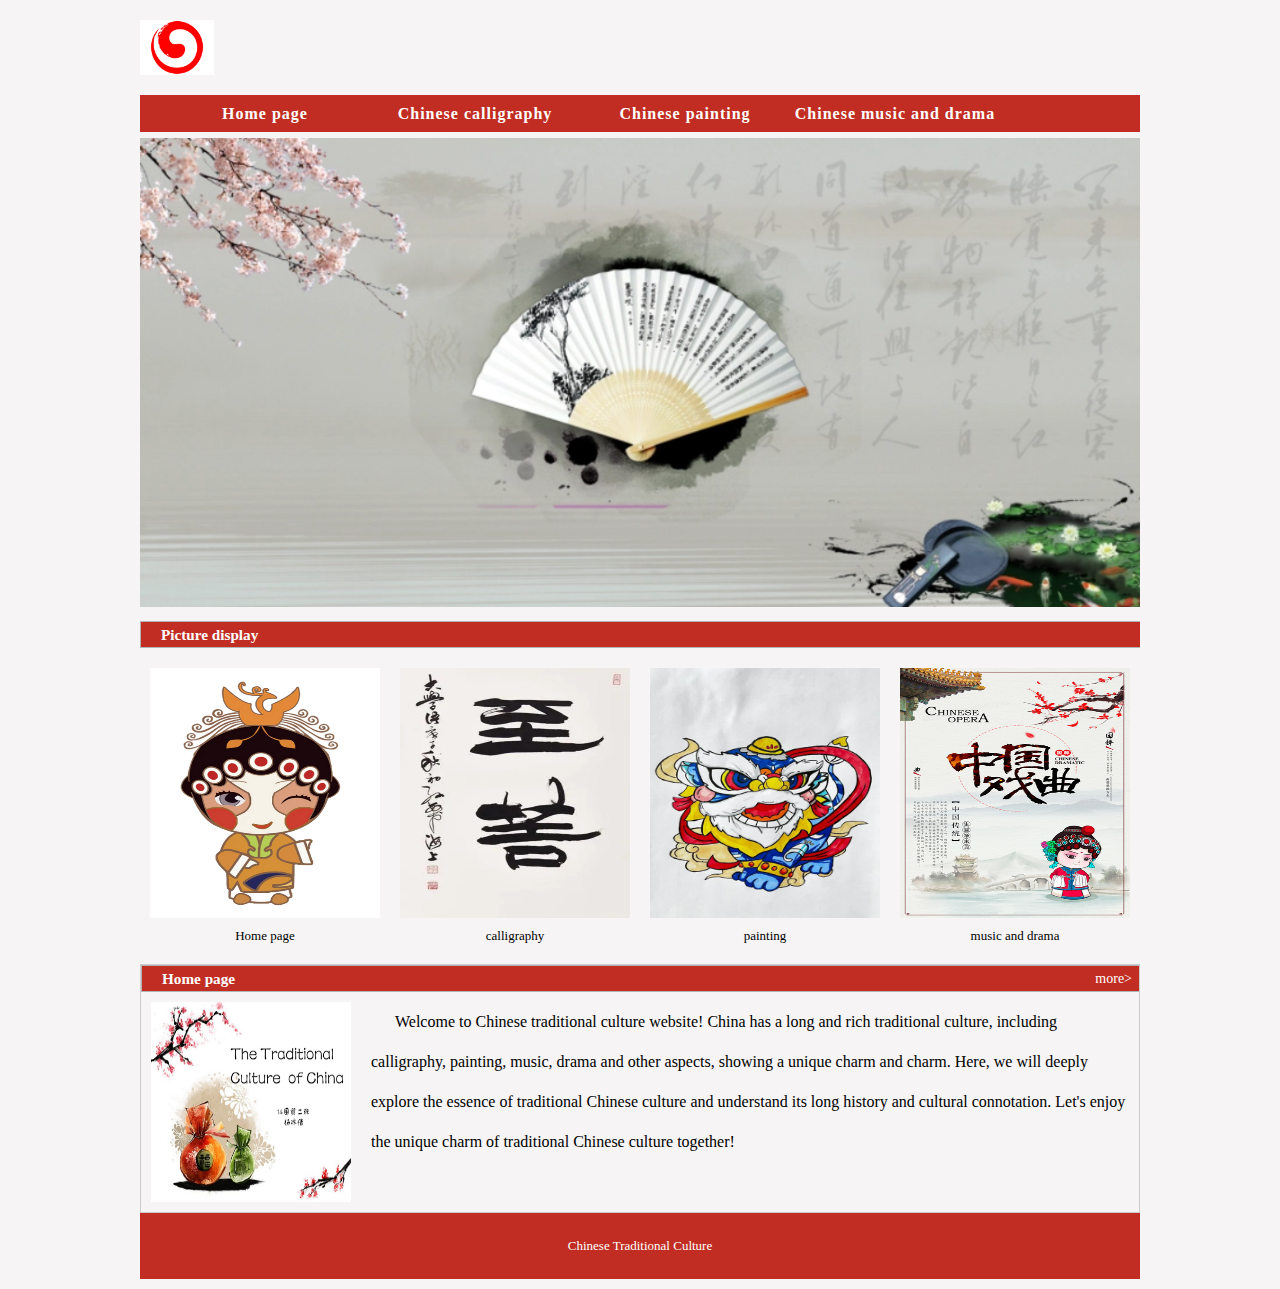
<file: index.html>
<!DOCTYPE html>
<html>

<head>
    <meta charset="UTF-8">
    <title>Home page</title>
    <link rel="stylesheet" href="style.css" />
</head>

<body>
    <div class="header">
        <div class="top">
            <img src="logo.png" class="logo" height="55px">
        </div>
        <div class="nav">
            <ul>
                <li><a href="index.html">Home page</a></li>
                <li><a href="page1.html">Chinese calligraphy </a></li>
                <li><a href="page2.html">Chinese painting</a></li>
                <li><a href="page3.html">Chinese music and drama</a></li>
            </ul>
        </div>
    </div>
    <div class="banner">
        <img src="banner.png" alt="">
    </div>
    <div class="content">

        <div class="cont_con">
            <div class="pic_show">
                <div class="title">
                    <h3>Picture display</h3>
                </div>
                <ul>
                    <li>
                        <a href="#"><img src="img4.png" />Home page</a>
                    </li>
                    <li>
                        <a href="#"><img src="img1.png" /> calligraphy</a>
                    </li>
                    <li>
                        <a href="#"><img src="img2.png" />painting</a>
                    </li>
                    <li>
                        <a href="#"><img src="img3.png" />music and drama</a>
                    </li>
                </ul>
            </div>
            <div class="jianjie">
                <div class="title">
                    <h3>Home page</h3>
                    <a href="" class="more">more></a>
                </div>
                <div class="box">
                    <img src="img5.png">
                    <p>Welcome to Chinese traditional culture website! China has a long and rich traditional culture,
                        including calligraphy, painting, music, drama and other aspects, showing a unique charm and
                        charm. Here, we will deeply explore the essence of traditional Chinese culture and understand
                        its long history and cultural connotation. Let's enjoy the unique charm of traditional Chinese
                        culture together!
                    </p>
                </div>
            </div>
        </div>
        <div class="footer">
            <div class="copyright">
                <p>Chinese Traditional Culture</p>
            </div>
        </div>
    </div>

</body>

</html>
</file>
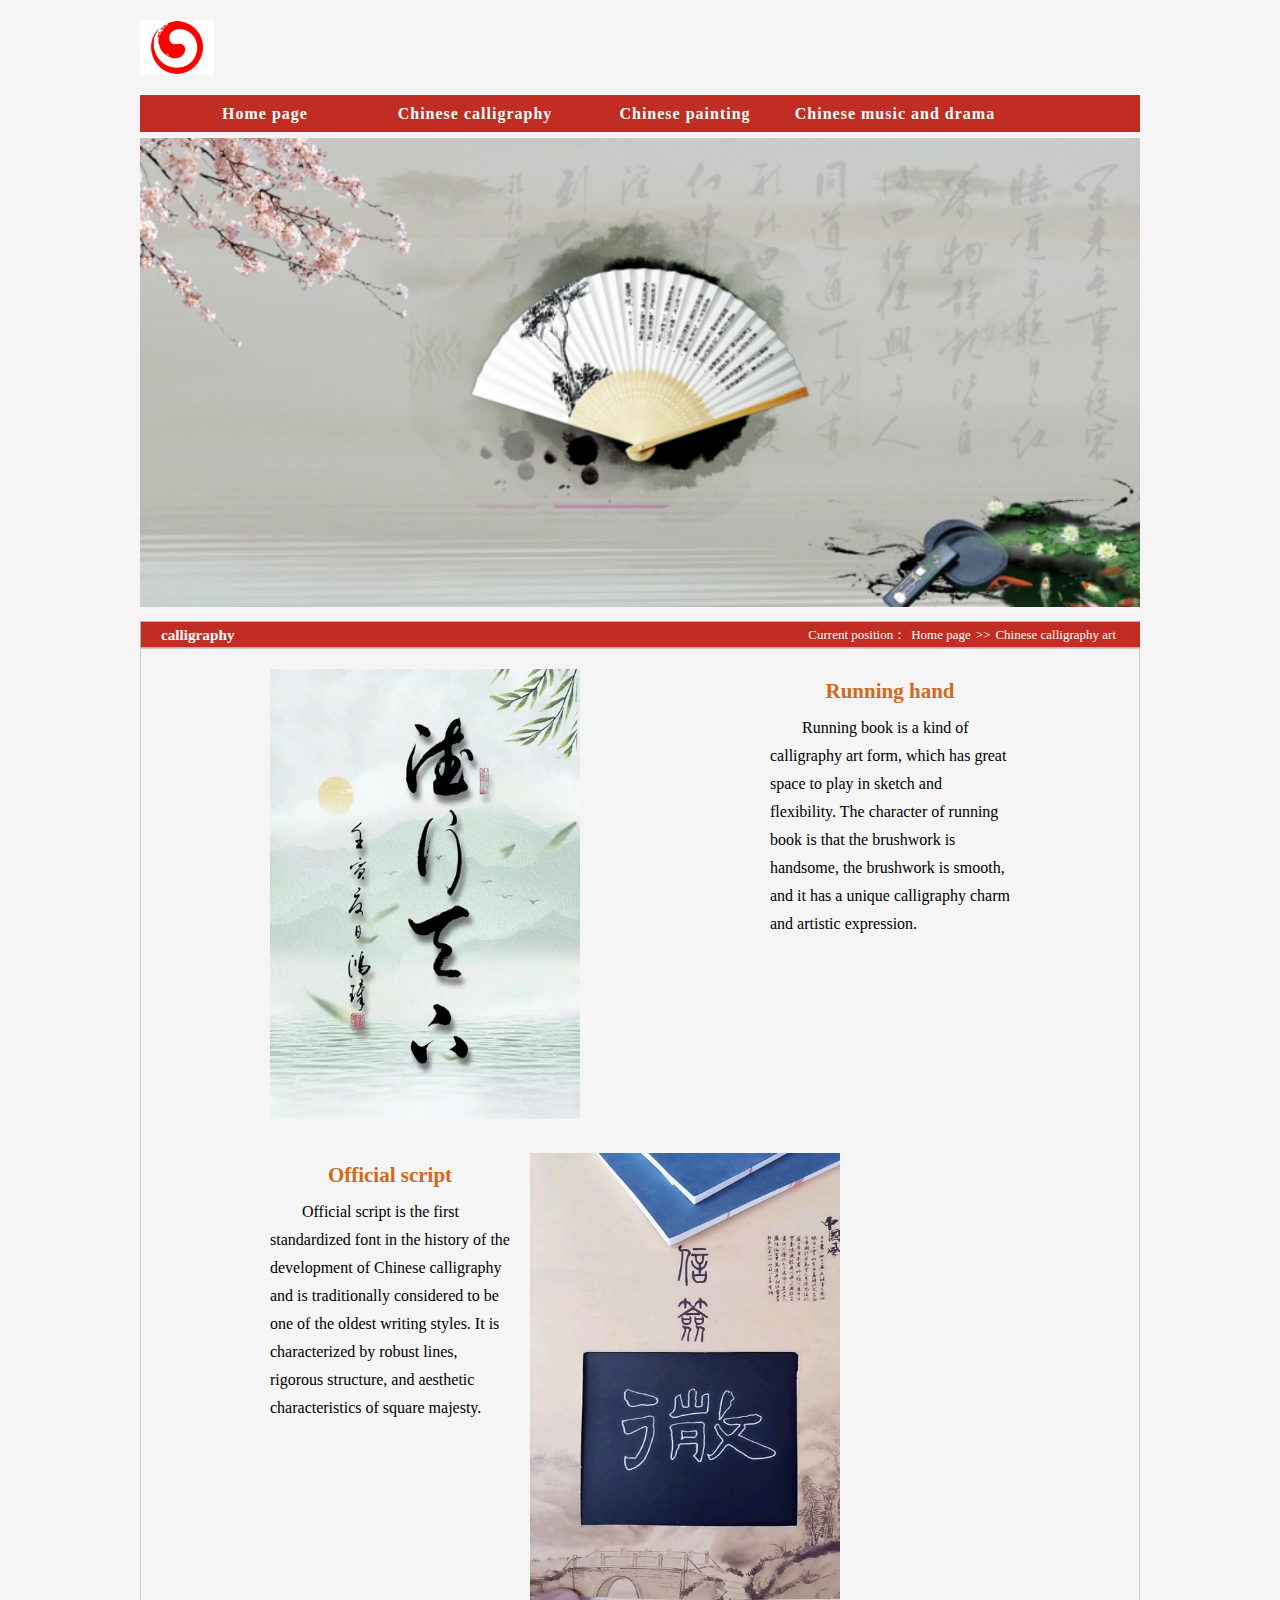
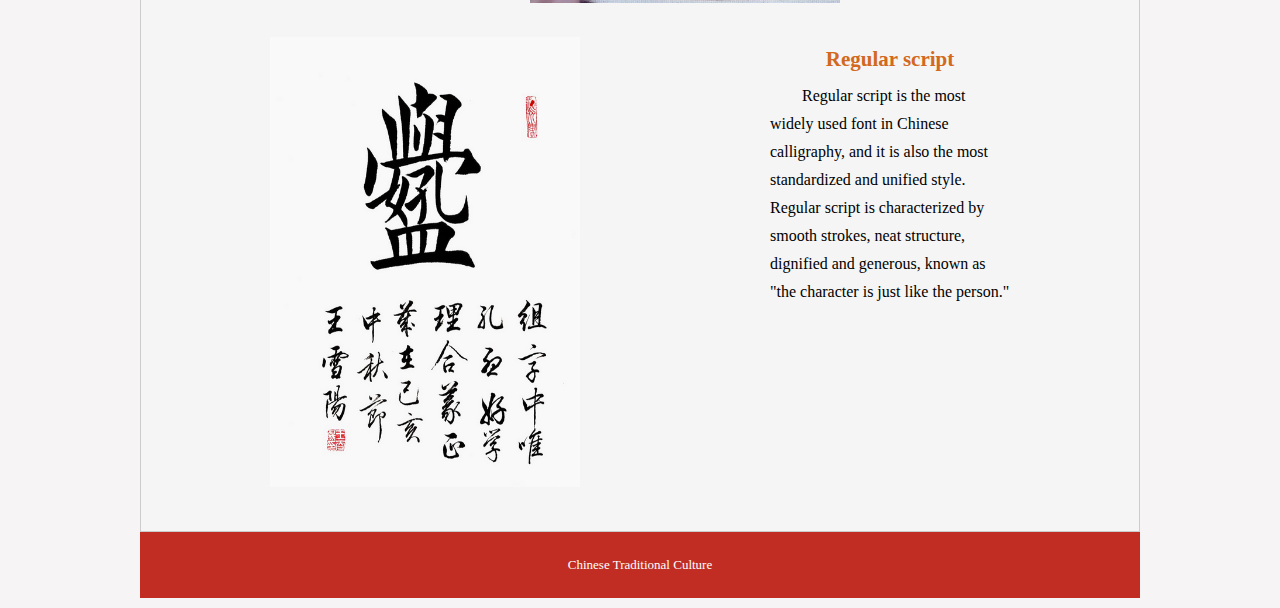
<file: page1.html>
<!DOCTYPE html>
<html>

<head>
    <meta charset="UTF-8">
    <title>Chinese calligraphy</title>
    <link rel="stylesheet" href="style.css" />
</head>

<body>
    <div class="header">
        <div class="top">
            <img src="logo.png" class="logo" height="55px">
        </div>
        <div class="nav">
            <ul>
                <li><a href="index.html">Home page</a></li>
                <li><a href="page1.html">Chinese calligraphy </a></li>
                <li><a href="page2.html">Chinese painting</a></li>
                <li><a href="page3.html">Chinese music and drama</a></li>
            </ul>
        </div>
    </div>
    <div class="banner">
        <img src="banner.png" alt="">
    </div>
    <div class="content">
        <!-- <div class="sidebar">
           xxx
        </div> -->
        <div class="cont_con">
            <div class="jieshao">
                <div class="title">
                    <h3>calligraphy</h3>
                    <p>Current position：<a href="index.html">Home page</a>&gt;&gt;<a href="page1.html">Chinese
                            calligraphy art</a></p>
                </div>
                <div class="tuwen">
                    <div class="spirit">
                        <ul class="spleft">
                            <li>
                                <img src="title1.png" alt="">
                            </li>
                        </ul>
                        <ul class="spright">
                            <li>
                                <h4>Running hand</h4>
                            </li>
                            <li>
                                <p>
                                    Running book is a kind of calligraphy art form, which has great space to play in
                                    sketch and flexibility. The character of running book is that the brushwork is
                                    handsome, the brushwork is smooth, and it has a unique calligraphy charm and
                                    artistic expression.
                                </p>
                            </li>
                        </ul>
                    </div>
                    <div class="spirit">
                        <ul class="spright">
                            <li>
                                <h4>Official script</h4>
                            </li>
                            <li>
                                <p>
                                    Official script is the first standardized font in the history of the development of
                                    Chinese calligraphy and is traditionally considered to be one of the oldest writing
                                    styles. It is characterized by robust lines, rigorous structure, and aesthetic
                                    characteristics of square majesty.
                                </p>
                            </li>
                        </ul>
                        <ul class="spleft">
                            <li>
                                <img src="title2.png" alt="">
                            </li>
                        </ul>
                    </div>
                    <div class="spirit">
                        <ul class="spleft">
                            <li>
                                <img src="title3.png" alt="">
                            </li>
                        </ul>
                        <ul class="spright">
                            <li>
                                <h4>Regular script</h4>
                            </li>
                            <li>
                                <p>
                                    Regular script is the most widely used font in Chinese calligraphy, and it is also
                                    the most standardized and unified style. Regular script is characterized by smooth
                                    strokes, neat structure, dignified and generous, known as "the character is just
                                    like the person."
                                </p>
                            </li>
                        </ul>
                    </div>

                </div>
            </div>
        </div>

        <div class="footer">
            <div class="copyright">
                <p>Chinese Traditional Culture</p>
            </div>
        </div>


</body>

</html>
</file>
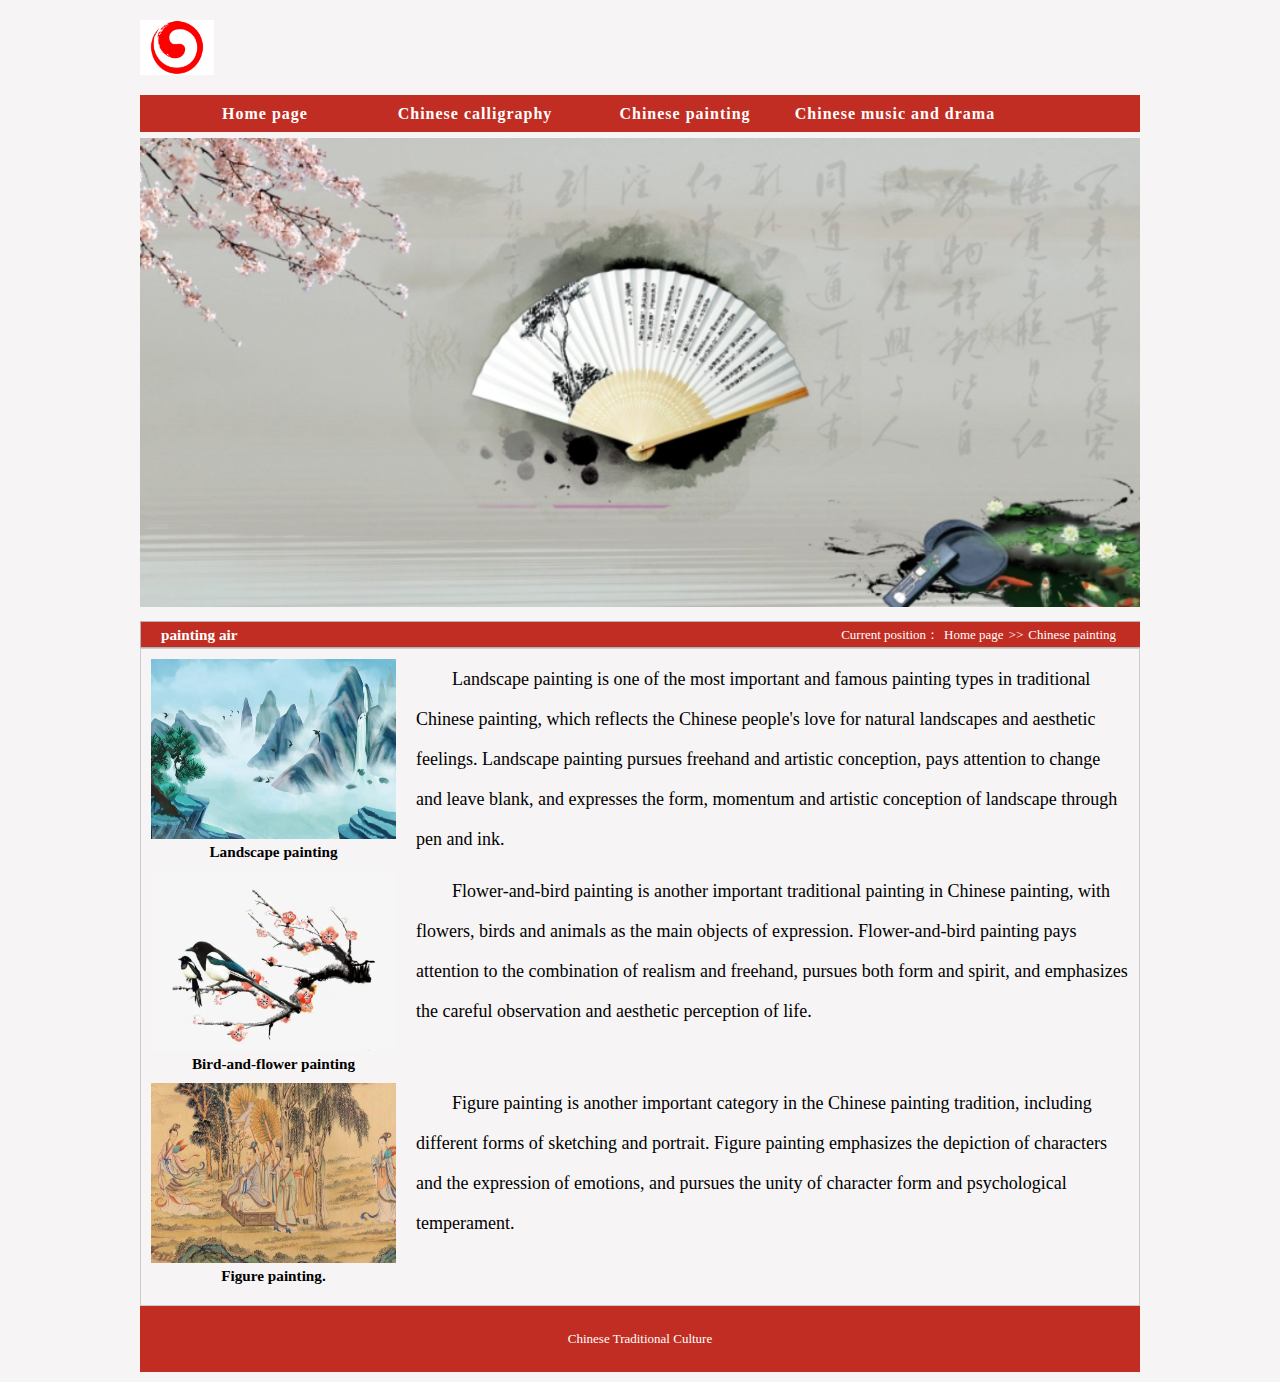
<file: page2.html>
<!DOCTYPE html>
<html>

<head>
    <title>Chinese painting</title>
    <link rel="stylesheet" href="style.css" />
</head>

<body>
    <div class="header">
        <div class="top">
            <img src="logo.png" class="logo" height="55px">
        </div>
        <div class="nav">
            <ul>
                <li><a href="index.html">Home page</a></li>
                <li><a href="page1.html">Chinese calligraphy </a></li>
                <li><a href="page2.html">Chinese painting</a></li>
                <li><a href="page3.html">Chinese music and drama</a></li>
            </ul>
        </div>
    </div>
    <div class="banner">
        <img src="banner.png" alt="">
    </div>
    <div class="content">
        <!-- <div class="sidebar">
           xxx
        </div> -->
        <div class="cont_con">
            <div class="caixi">
                <div class="title">
                    <h3>painting air</h3>
                    <p>Current position：<a href="index.html">Home page</a>&gt;&gt;<a href="page2.html">Chinese
                            painting</a></p>
                </div>
                <div class="list">
                    <ul>
                        <li>
                            <div class="pic">
                                <img src="title4.png">
                                <h3>Landscape painting</h3>
                            </div>
                            <p>
                                Landscape painting is one of the most important and famous painting types in traditional
                                Chinese painting, which reflects the Chinese people's love for natural landscapes and
                                aesthetic feelings. Landscape painting pursues freehand and artistic conception, pays
                                attention to change and leave blank, and expresses the form, momentum and artistic
                                conception of landscape through pen and ink.</p>
                        </li>
                        <li>
                            <div class="pic">
                                <img src="title5.png">
                                <h3>Bird-and-flower painting</h3>
                            </div>
                            <p>
                                Flower-and-bird painting is another important traditional painting in Chinese painting,
                                with flowers, birds and animals as the main objects of expression. Flower-and-bird
                                painting pays attention to the combination of realism and freehand, pursues both form
                                and spirit, and emphasizes the careful observation and aesthetic perception of life.</p>
                        </li>
                        <li>
                            <div class="pic">
                                <img src="title6.png">
                                <h3>Figure painting.</h3>
                            </div>
                            <p>
                                Figure painting is another important category in the Chinese painting tradition,
                                including different forms of sketching and portrait. Figure painting emphasizes the
                                depiction of characters and the expression of emotions, and pursues the unity of
                                character form and psychological temperament.
                            </p>


                    </ul>
                </div>
            </div>
        </div>
        <div class="footer">
            <div class="copyright">
                <p>Chinese Traditional Culture</p>
            </div>
        </div>
    </div>


</body>

</html>
</file>
<file: style.css>
* {
    margin: 0;
    padding: 0;
}

li {
    list-style: none;
}
a {
    color: #000;
    text-decoration: none;
}

a:hover {
    text-decoration: none;
}

body {
    font-size: 13px;
    color: #000;
    background-color: #ebe6e670;
}


/*头*/

.header {
    width: 1000px;
    overflow: hidden;
    margin: 0 auto;
}

.header .top {
    height: 95px;
    overflow: hidden;
}

.header .top .logo {
    margin-top: 20px;
    float: left;
}

.header .top .logo img {
    height: 80px;
    display: block;
}

.header .nav {
    width: 1000px;
    height: 37px;
    margin-bottom: 6px;
    background-color: #c12d22;
}

.header .nav ul {
    width: 990px;
    overflow: hidden;
    padding-left: 20px;
}

.header .nav ul li {
    text-align: center;
    float: left;
    height: 37px;
    line-height: 37px;
}

.header .nav ul li a {
    font-size: 16px;
    color: #fff;
    letter-spacing: 1px;
    width: 210px;
    display: block;
    font-weight: bold;
}

.header .nav ul li a:hover {
    color: #000;
}

.banner {
    width: 1000px;
    overflow: hidden;
    margin: auto;
    margin-bottom: 10px;
}

.banner img {
    width: 1000px;
}


/*中间内容*/

.content {
    width: 1000px;
    overflow: hidden;
    margin: auto;
    margin-bottom: 10px;
}


.tit {
    width: 200px;
    height: 25px;
    line-height: 25px;
    background-color: #c12d22;
    overflow: hidden;
    padding-left: 10px;
    box-sizing: border-box;
    color: #fff;
}

.cont_con {
    margin: 0 auto;
    width: 1000px;
    /* float: right; */
    overflow: hidden;
}

.cont_con .title {
    width: 1000px;
    height: 25px;
    line-height: 25px;
    background-color: #c12d22;
    overflow: hidden;
    border: 1px solid #b4b4b4;
}

.cont_con .title h3 {
    float: left;
    color: #fff;
    margin-left: 20px;
}

.cont_con .title .more {
    float: right;
    font-size: 14px;
    margin-right: 10px;
    color: white;
}

.cont_con .title p {
    float: right;
    color: #fff;
    margin-right: 20px;
}

.cont_con .title p a {
    color: #fff;
    padding: 0 5px;
}

.cont_con .title p a:hover {
    text-decoration: underline;
}

.cont_con .pic_show {
    width: 1000px;
    overflow: hidden;
}

.cont_con .pic_show ul {
    padding-top: 10px;
    padding-bottom: 10px;
    overflow: hidden;
}

.cont_con .pic_show li {
    width: 230px;
    float: left;
    margin: 10px;
    text-align: center;
}

.cont_con .pic_show li img {
    width: 100%;
    height: 250px;
    display: block;
    margin-bottom: 10px;
}

.cont_con .pic_show li a:hover {
    text-decoration: underline;
}

.cont_con .jianjie {
    border: 1px solid #ccc;
    overflow: hidden;
}

.cont_con .jianjie .box {
    padding: 10px;
    overflow: hidden;
}

.cont_con .jianjie .box img {
    width: 200px;
    height: 200px;
    float: left;
    margin-right: 20px;
}

.cont_con .jianjie .box p {
    line-height: 40px;
    text-indent: 24px;
    font-size: 16px;
}

.cont_con .node h2 {
    text-align: center;
}

.cont_con .node p {
    font-size: 16px;
    text-indent: 2em;
    line-height: 28px;
    margin: 10px 0;
}

.cont_con .node img {
    display: block;
    margin: 0 auto;
    width: 750px;
    height: 400px;
}


/*底部*/

.footer {
    width: 100%;
    overflow: hidden;
    color: #fff;
    background-color: #c12d22;
    padding: 20px 0;
    text-align: center;
}

.footer .copyright p {
    line-height: 2;
}




.jieshao .tuwen {
    padding: 10px;
    border: 1px solid #ccc;
    background-color: #f5f5f5;
}

.spirit {
    width: 740px;
    margin: 10px auto;
    padding-bottom: 20px;
    display: flex;
    justify-content: space-between;
}

.spleft {
    width: 480px;
}

.spleft li img {
    width: 310px;
    height: 450px;
}

.spright {
    width: 240px;
}

.spright li h4 {
    margin: 10px 0;
    font-size: 21px;
    color: chocolate;
    text-align: center;
}

.spright li p {
    text-indent: 2em;
    font-size: 16px;
    line-height: 28px;
}


.caixi .list {
    padding: 10px;
    border: 1px solid #ccc;
    overflow: hidden;
}

.caixi .list li {
    overflow: hidden;
    margin-bottom: 10px;
}

.caixi .list .pic {
    float: left;
    width: 245px;
    margin-right: 20px;
}

.caixi .list .pic img {
    width: 245px;
    height: 180px;
}

.caixi .list .pic h3 {
    text-align: center;
}

.caixi .list p {
    text-indent: 2em;
    font-size: 18px;
    line-height: 40px;
}
</file>
